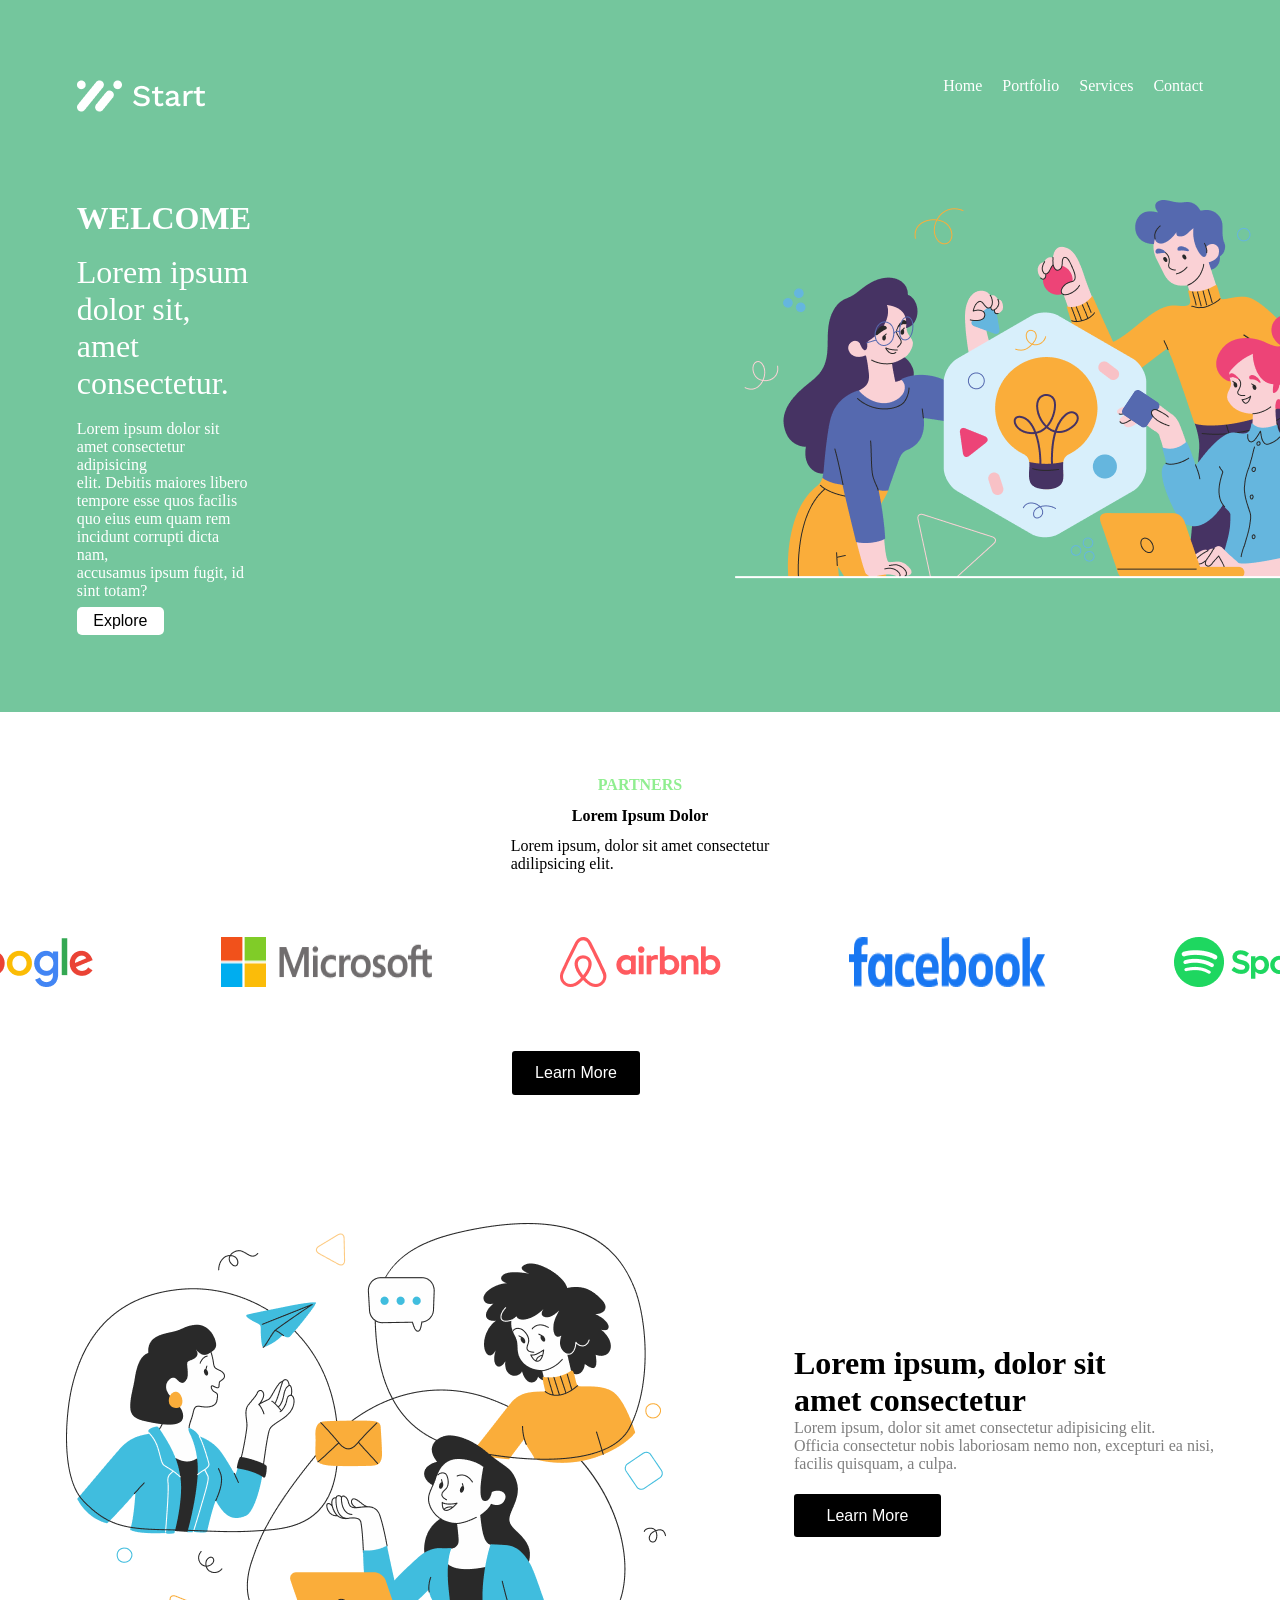
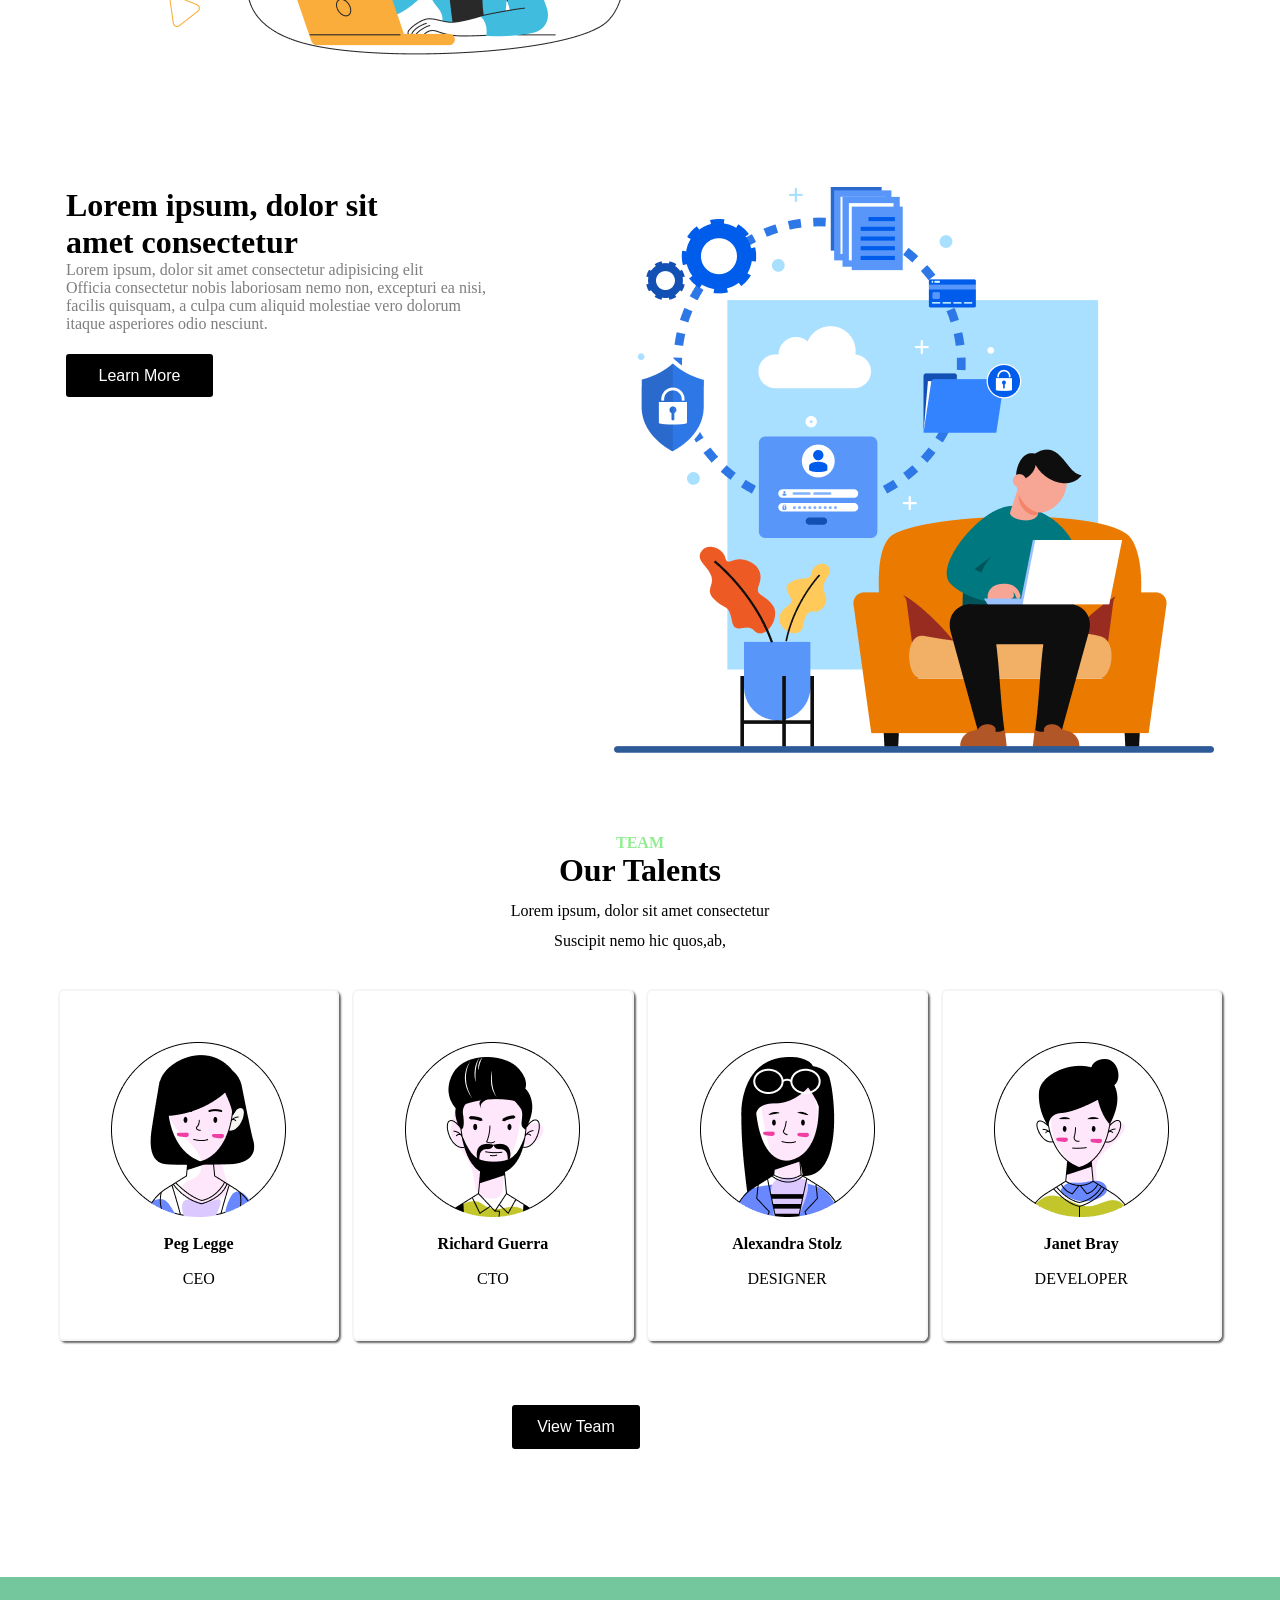
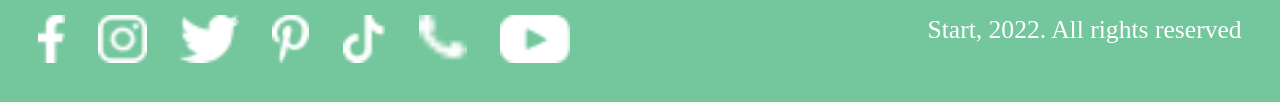
<file: index.html>
<!DOCTYPE html>
<html lang="en">

<head>
    <meta charset="UTF-8">
    <meta name="viewport" content="width=device-width, initial-scale=1.0">
    <title>Tech Landing Page</title>
    <link rel="stylesheet" href="/style.css">
    <!-- Basic Icons -->
    <link href="https://cdn.boxicons.com/3.0.8/fonts/basic/boxicons.min.css" rel="stylesheet">
    <!-- Filled Icons -->
    <link href="https://cdn.boxicons.com/3.0.8/fonts/filled/boxicons-filled.min.css" rel="stylesheet">
    <!-- Brand Icons -->
    <link href="https://cdn.boxicons.com/3.0.8/fonts/brands/boxicons-brands.min.css" rel="stylesheet">

</head>

<body>
      
   

    <div class="container1">
        <nav class="indexnav">
        <div class="logo"><img src="/startandlogo combine.png" alt=""></div>
        <div class="navlinks">
            <a href="index.html">Home</a>
            <a href="portfolio.html">Portfolio</a>
            <a href="services.html">Services</a>
            <a href="contact.html">Contact</a>

        </div>
    </nav>


        <div class="subcontainer1">
        <div class="herosection1">
            <h1>Welcome</h1>
            <p class="biglorem">Lorem ipsum dolor sit, <br> amet consectetur. </p>
            <p class="smalllorem">Lorem ipsum dolor sit amet consectetur adipisicing <br> elit. Debitis maiores libero
                tempore esse quos facilis <br> quo eius eum quam rem incidunt corrupti dicta nam, <br> accusamus ipsum
                fugit, id sint totam?</p>
            <button id="explore">Explore</button>
        </div>
        <div class="herosection2"><img src="/Firstgroup picture.png" alt="">
        </div>
        </div>
    </div>

    <main>
        <div class="partners">
            <p class="partner">Partners</p>
            <p class="loremblack">Lorem Ipsum Dolor</p>
            <p class="minilorem">Lorem ipsum, dolor sit amet consectetur <br> adilipsicing elit.</p>
        </div>

        <div class="brands">
            <img src="/googlelogo.png" alt="">
            <img src="/microsoftlogo.png" alt="">
            <img src="/airbnblogo.png" alt="">
            <img src="/Facebooklogo.png" alt="">
            <img src="/Spotify.png" alt="">
        </div>
        <button id="learn">Learn More</button>

        <div class="hero">
            <div class="her01">
                <img src="/Group(2) 3girls.png" alt="">
            </div>
            <div class="her02">
                <p class="lorembold">Lorem ipsum, dolor sit <br> amet consectetur</p>
                <p class="loremfaint">Lorem ipsum, dolor sit amet consectetur adipisicing elit. <br> Officia consectetur
                    nobis laboriosam nemo non, excepturi ea nisi, <br> facilis quisquam, a culpa.</p>
                <button id="learn2">Learn More</button>
            </div>
        </div>

        <div class="conatiner2">

            <div class="heroB">
                <div class="heroB1">
                    <p class="lorembold">Lorem ipsum, dolor sit <br> amet consectetur</p>
                    <p class="loremfaint">Lorem ipsum, dolor sit amet consectetur adipisicing elit <br> Officia
                        consectetur nobis laboriosam nemo non, excepturi ea nisi, <br> facilis quisquam, a culpa cum
                        aliquid molestiae vero dolorum <br> itaque asperiores odio nesciunt.</p>
                    <button id="learn2">Learn More</button>
                </div>
                <div class="heroB2">
                    <img src="/Group(3) sittingMan.png" alt="sittingman">
                </div>
            </div>

            <div class="team">
                <p class="partner">Team</p>
                <p class="lorembold">Our Talents</p>
                <p class="normal">Lorem ipsum, dolor sit amet consectetur </p>
                <p class="normal1">Suscipit nemo hic quos,ab,</p>
            </div>

            <div class="mugshots">
                <div class="mugshot">
                    <img src="/mugshot01.png" alt="">
                    <p class="name">Peg Legge</p>
                    <p class="rank">CEO</p>
                </div>
                <div class="mugshot">
                    <img src="/mugshot02.png" alt="">
                    <p class="name">Richard Guerra</p>
                    <p class="rank">CTO</p>
                </div>
                <div class="mugshot">
                    <img src="/mugshot03.png" alt="">
                    <p class="name">Alexandra Stolz</p>
                    <p class="rank">DESIGNER</p>
                </div>
                <div class="mugshot">
                    <img src="/Mugshot04.png" alt="">
                    <p class="name">Janet Bray</p>
                    <p class="rank">DEVELOPER</p>
                </div>
            </div>
            <button id="learn">View Team</button>
        </div>

    
        <footer>
            <div class="icons">
                <img src="/facebookicon.png" alt="fbicon">
                <img src="/IG icon.png" alt="igicon">
                <img src="/xicon.png" alt="xicon">
                <img src="/pinteresticon.png" alt="pinterest">
                <img src="/tiktok.png" alt="tiktok">
                <img src="/whatsappicon.png" alt="Whatsappicon">
                <img src="/Youtubeicon.png" alt="youtubeicon">
            </div>
            <div class="text"> <i class="bx-copyright"></i> <p>Start, 2022. All rights reserved</p></div>
        </footer>








    </main>

</body>

</html>
</file>
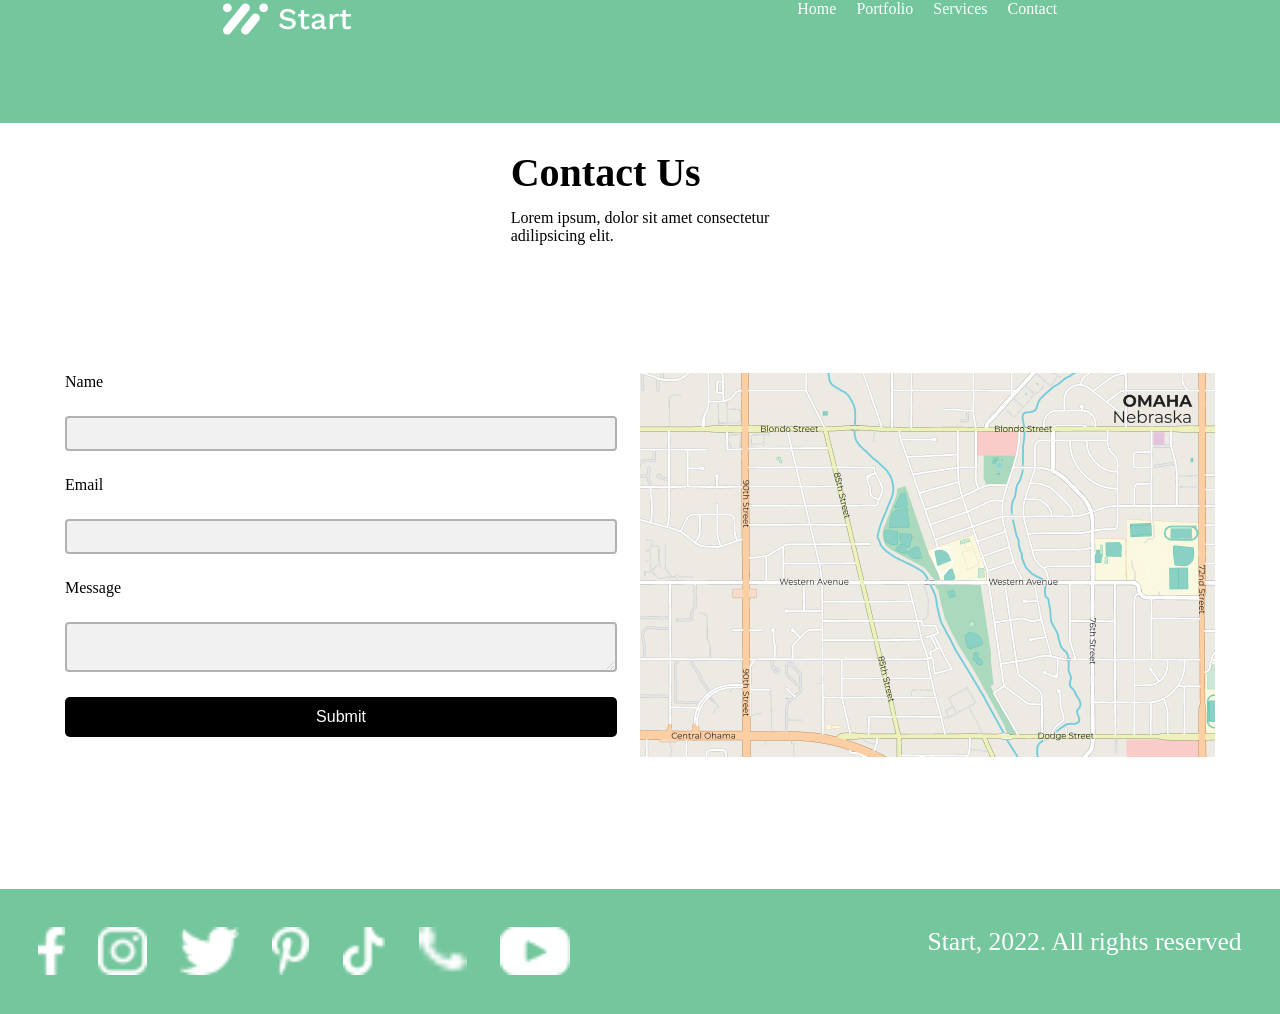
<file: contact.html>
<!DOCTYPE html>
<html lang="en">

<head>
    <meta charset="UTF-8">
    <meta name="viewport" content="width=device-width, initial-scale=1.0">
    <title>Contact</title>
    <link rel="stylesheet" href="/style.css">
    <!-- Basic Icons -->
    <link href="https://cdn.boxicons.com/3.0.8/fonts/basic/boxicons.min.css" rel="stylesheet">
    <!-- Filled Icons -->
    <link href="https://cdn.boxicons.com/3.0.8/fonts/filled/boxicons-filled.min.css" rel="stylesheet">
    <!-- Brand Icons -->
    <link href="https://cdn.boxicons.com/3.0.8/fonts/brands/boxicons-brands.min.css" rel="stylesheet">

</head>

<body>
    <nav>
        <div class="logo"><img src="/startandlogo combine.png" alt=""></div>
        <div class="navlinks">
            <a href="index.html">Home</a>
            <a href="portfolio.html">Portfolio</a>
            <a href="services.html">Services</a>
            <a href="contact.html">Contact</a>

        </div>
    </nav>

    <div class="contact">

        <div class="subcontact">
            <p class="contactbold">Contact Us</p>
            <p class="contactp">Lorem ipsum, dolor sit amet consectetur <br> adilipsicing elit.</p>
        </div>

        <div class="content">
            <div class="content1">
                <form action="">
                    <label for="">Name</label>

                    <input type="text" name="" id="">

                    <label for="">Email</label>

                    <input type="email" name="" id="">

                    <label for="">Message</label>

                    <textarea name="" id=""></textarea>

                    <button id="contactbtn">Submit</button>
                </form>

            </div>
            <div class="content2">
                <img src="/lastpagemap.png" alt="">

            </div>
        </div>


    </div>

    <footer>
        <div class="icons">
            <img src="/facebookicon.png" alt="fbicon">
            <img src="/IG icon.png" alt="igicon">
            <img src="/xicon.png" alt="xicon">
            <img src="/pinteresticon.png" alt="pinterest">
            <img src="/tiktok.png" alt="tiktok">
            <img src="/whatsappicon.png" alt="Whatsappicon">
            <img src="/Youtubeicon.png" alt="youtubeicon">
        </div>
        <div class="text"> <i class="bx bx-copyright"></i>
            <p>Start, 2022. All rights reserved</p>
        </div>
    </footer>





</body>

</html>
</file>
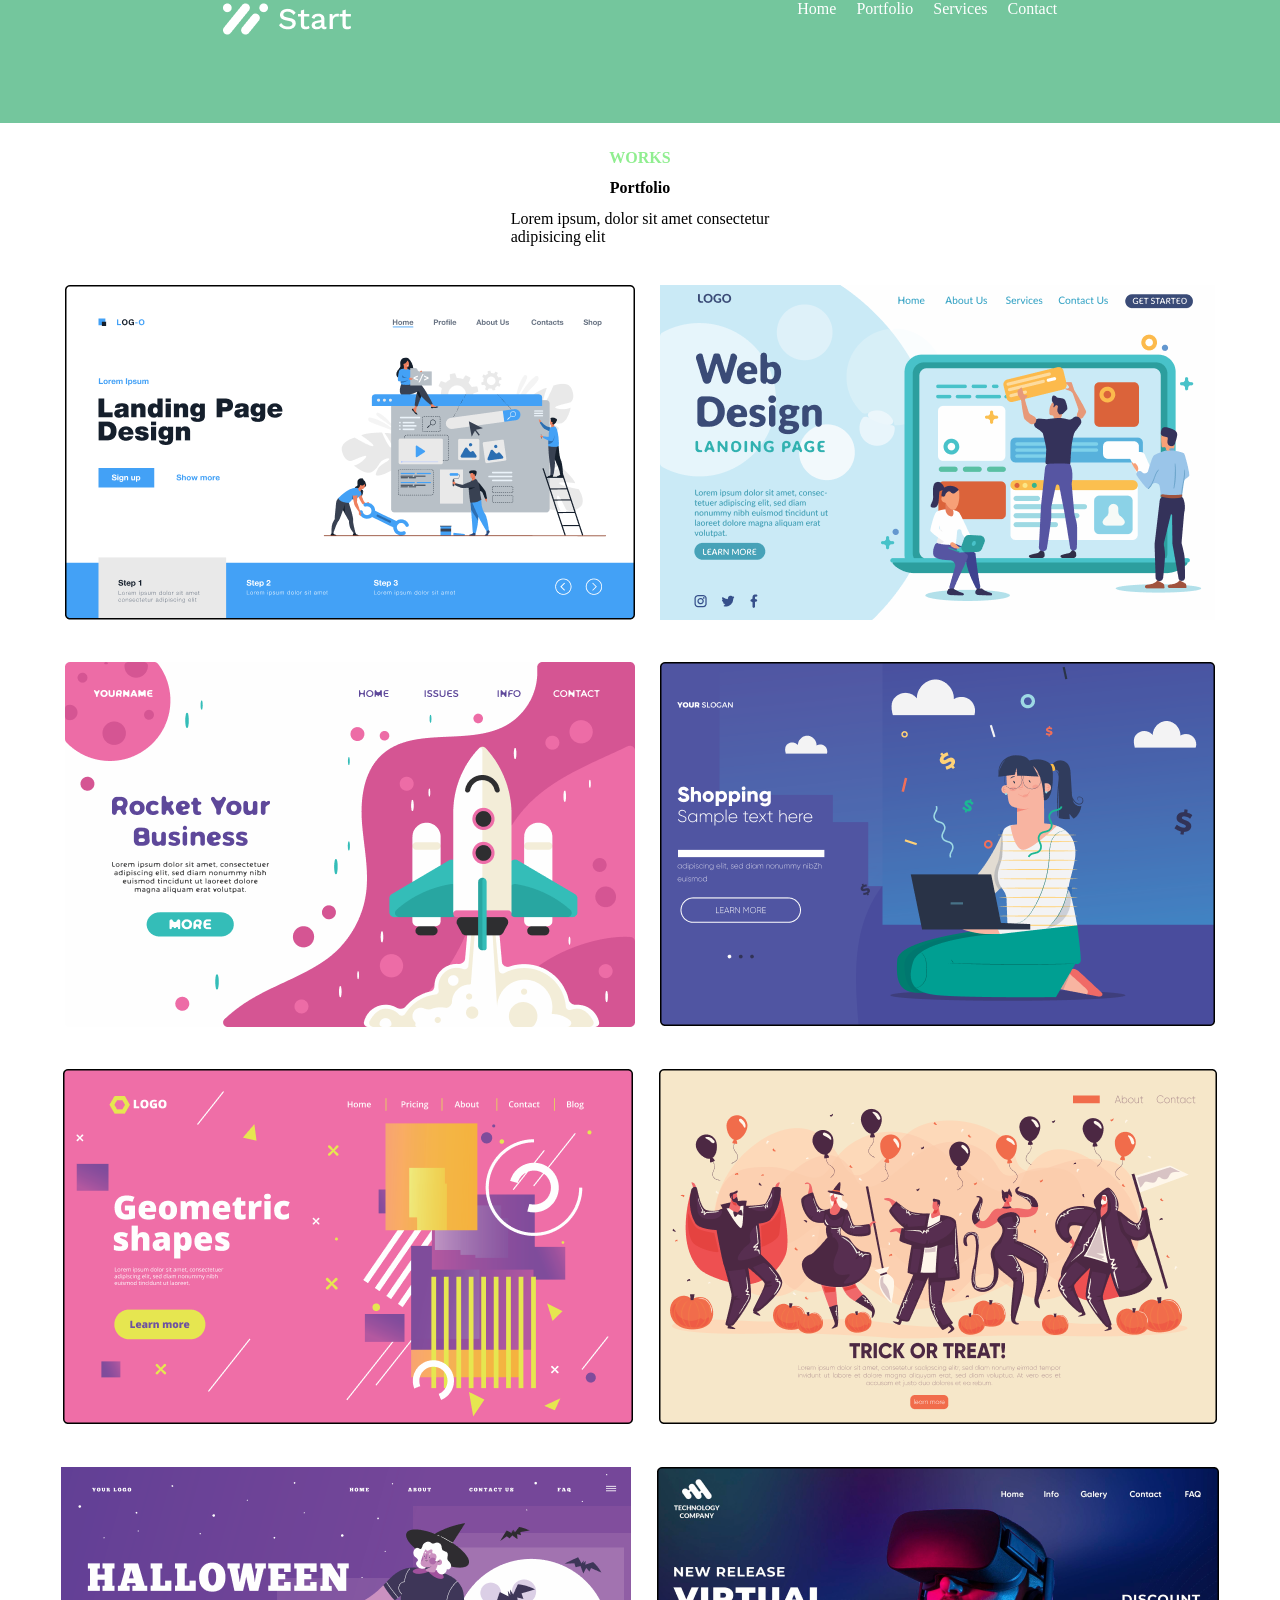
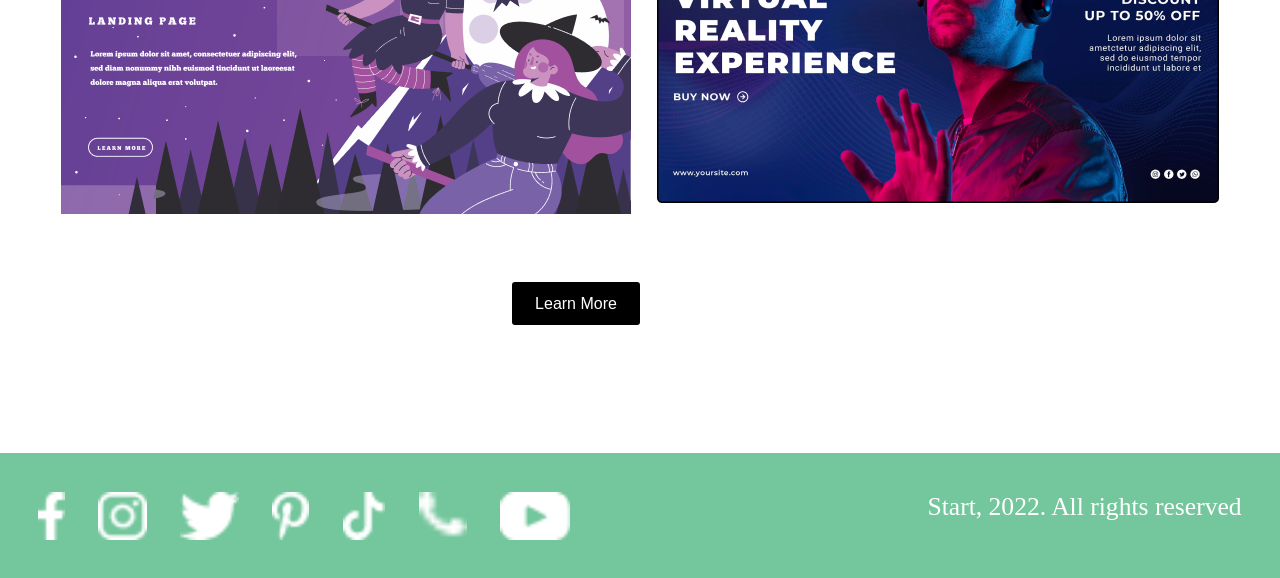
<file: portfolio.html>
<!DOCTYPE html>
<html lang="en">

<head>
    <meta charset="UTF-8">
    <meta name="viewport" content="width=device-width, initial-scale=1.0">
    <title>Portfolio</title>
    <link rel="stylesheet" href="/style.css">
    <!-- Basic Icons -->
    <link href="https://cdn.boxicons.com/3.0.8/fonts/basic/boxicons.min.css" rel="stylesheet">
    <!-- Filled Icons -->
    <link href="https://cdn.boxicons.com/3.0.8/fonts/filled/boxicons-filled.min.css" rel="stylesheet">
    <!-- Brand Icons -->
    <link href="https://cdn.boxicons.com/3.0.8/fonts/brands/boxicons-brands.min.css" rel="stylesheet">

</head>

<body>
    <nav>
        <div class="logo"><img src="/startandlogo combine.png" alt=""></div>
        <div class="navlinks">
            <a href="index.html">Home</a>
            <a href="portfolio.html">Portfolio</a>
            <a href="services.html">Services</a>
            <a href="contact.html">Contact</a>

        </div>
    </nav>
    <div class="container3">
        <div class="portfolio">
            <p class="portfoliogreen">WORKS</p>
            <p class="portfoliobold">Portfolio</p>
            <p class="portfoloP">Lorem ipsum, dolor sit amet consectetur <br> adipisicing elit </p>
        </div>
        <div class="graphics">
            <div class="images">
                <div class="frame1">
                    <img src="/dscdscd 1st frame.png" alt="">
                </div>
                <div class="frame2">
                    <img src="/secondframe.png" alt="">
                </div>
            </div>

            <div class="images">
                <div class="frame4">
                    <img src="/thirdframe.png" alt="">

                </div>
                <div class="frame4">
                    <img src="/Frame4.png" alt="">
                </div>
            </div>


            <div class="images">
                <div class="frame5">
                    <img src="/Frame 5.png" alt="">
                </div>
                <div class="6">
                    <img src="Frame 6.png" alt="">
                </div>
            </div>
            <div class="images">
                <div class="7">
                    <img src="/Frame7.png" alt="">
                </div>
                <div class="frame8">
                    <img src="/frame8.png" alt="">
                </div>
            </div>



        </div>
        <button id="learn">Learn More</button>

    </div>
    <footer>
        <div class="icons">
            <img src="/facebookicon.png" alt="fbicon">
            <img src="/IG icon.png" alt="igicon">
            <img src="/xicon.png" alt="xicon">
            <img src="/pinteresticon.png" alt="pinterest">
            <img src="/tiktok.png" alt="tiktok">
            <img src="/whatsappicon.png" alt="Whatsappicon">
            <img src="/Youtubeicon.png" alt="youtubeicon">
        </div>
        <div class="text"> <i class="bx bx-copyright"></i>
            <p>Start, 2022. All rights reserved</p>
        </div>
    </footer>





</body>

</html>
</file>
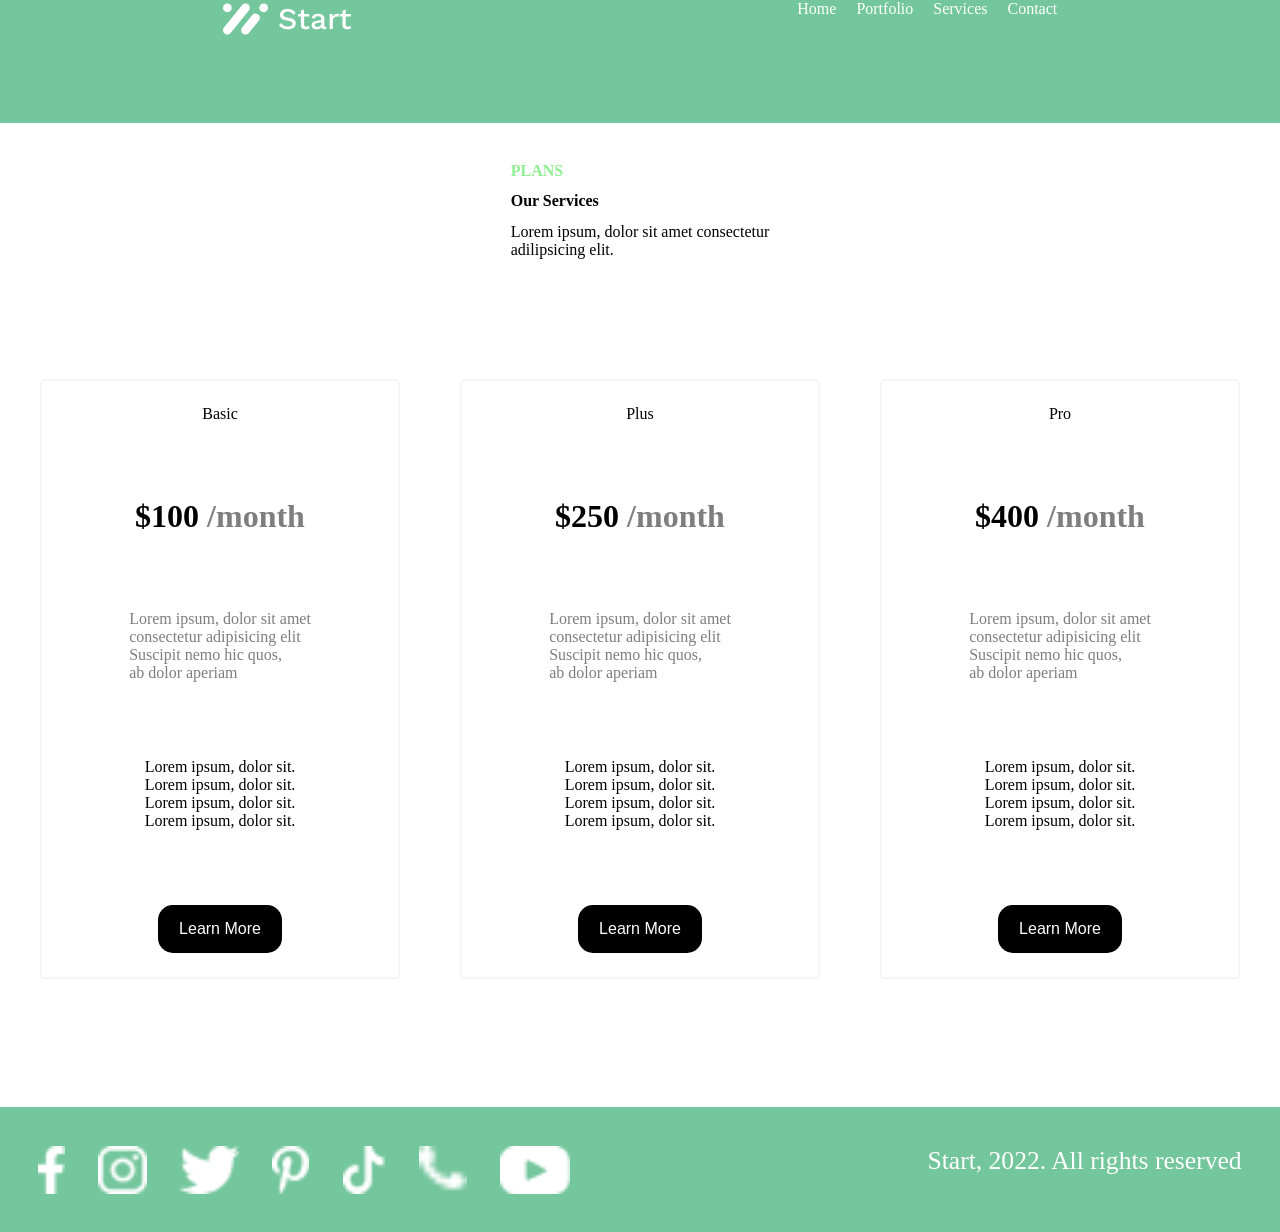
<file: services.html>
<!DOCTYPE html>
<html lang="en">

<head>
    <meta charset="UTF-8">
    <meta name="viewport" content="width=device-width, initial-scale=1.0">
    <title>Services</title>
    <link rel="stylesheet" href="/style.css">
    <!-- Basic Icons -->
    <link href="https://cdn.boxicons.com/3.0.8/fonts/basic/boxicons.min.css" rel="stylesheet">
    <!-- Filled Icons -->
    <link href="https://cdn.boxicons.com/3.0.8/fonts/filled/boxicons-filled.min.css" rel="stylesheet">
    <!-- Brand Icons -->
    <link href="https://cdn.boxicons.com/3.0.8/fonts/brands/boxicons-brands.min.css" rel="stylesheet">

</head>

<body>
    <nav>
        <div class="logo"><img src="/startandlogo combine.png" alt=""></div>
        <div class="navlinks">
            <a href="index.html">Home</a>
            <a href="portfolio.html">Portfolio</a>
            <a href="services.html">Services</a>
            <a href="contact.html">Contact</a>

        </div>
    </nav>
    <div class="services">
        <div class="services1">

            <p class="partner">PLANS</p>
            <p class="servicesbold">Our Services</p>
            <p class="servicesp">Lorem ipsum, dolor sit amet consectetur <br> adilipsicing elit.</p>


        </div>


        <div class="details">
            <div class="subdetails">
                <p>Basic</p>
                <p class="lorembold">$100 <span class="loremfaint">/month</span></p>
                <p class="loremfaint">Lorem ipsum, dolor sit amet <br> consectetur adipisicing elit <br> Suscipit
                    nemo hic quos, <br> ab dolor aperiam
                </p>
                <div class="sidenote">
                    <p> <i class="bx bx-check" style="color:#3b6d23;"></i>Lorem ipsum, dolor sit.</p>
                    <p> <i class="bx bx-check" style="color:#3b6d23;"></i>Lorem ipsum, dolor sit.</p>
                    <p> <i class="bx bx-check" style="color:#3b6d23;"></i>Lorem ipsum, dolor sit.</p>
                    <p> <i class="bx bx-check" style="color:#3b6d23;"></i>Lorem ipsum, dolor sit.</p>

                </div>

                <button id="servicesbtn">Learn More</button>


            </div>
            <div class="subdetails">
                <p>Plus</p>
                <p class="lorembold">$250 <span class="loremfaint">/month</span></p>
                <p class="loremfaint">Lorem ipsum, dolor sit amet <br> consectetur adipisicing elit <br> Suscipit
                    nemo hic quos, <br> ab dolor aperiam
                </p>
                <div class="sidenote">
                    <p> <i class="bx bx-check" style="color:#3b6d23;"></i>Lorem ipsum, dolor sit.</p>
                    <p> <i class="bx bx-check" style="color:#3b6d23;"></i>Lorem ipsum, dolor sit.</p>
                    <p> <i class="bx bx-check" style="color:#3b6d23;"></i>Lorem ipsum, dolor sit.</p>
                    <p> <i class="bx bx-check" style="color:#3b6d23;"></i>Lorem ipsum, dolor sit.</p>
                </div>

                <button id="servicesbtn">Learn More</button>


            </div>
            <div class="subdetails">
                <p>Pro</p>
                <p class="lorembold">$400 <span class="loremfaint">/month</span></p>
                <p class="loremfaint">Lorem ipsum, dolor sit amet <br> consectetur adipisicing elit <br> Suscipit
                    nemo hic quos, <br> ab dolor aperiam
                </p>
                <div class="sidenote">
                    <p> <i class="bx bx-check" style="color:#3b6d23;"></i>Lorem ipsum, dolor sit.</p>
                    <p> <i class="bx bx-check" style="color:#3b6d23;"></i>Lorem ipsum, dolor sit.</p>
                    <p> <i class="bx bx-check" style="color:#3b6d23;"></i>Lorem ipsum, dolor sit.</p>
                    <p> <i class="bx bx-check" style="color:#3b6d23;"></i>Lorem ipsum, dolor sit.</p>
                </div>

                <button id="servicesbtn">Learn More</button>


            </div>

        </div>


    </div>
    </div>

    </div>

    <footer>
        <div class="icons">
            <img src="/facebookicon.png" alt="fbicon">
            <img src="/IG icon.png" alt="igicon">
            <img src="/xicon.png" alt="xicon">
            <img src="/pinteresticon.png" alt="pinterest">
            <img src="/tiktok.png" alt="tiktok">
            <img src="/whatsappicon.png" alt="Whatsappicon">
            <img src="/Youtubeicon.png" alt="youtubeicon">
        </div>
        <div class="text"> <i class="bx bx-copyright"></i>
            <p>Start, 2022. All rights reserved</p>
        </div>
    </footer>


</body>

</html>
</file>
<file: style.css>
* {
    margin: 0;
    padding: 0;
    box-sizing: border-box;
}

.container1 {
    display: flex;
    flex-direction: column;
    justify-content: space-between;
    background: #74c69D;
    padding: 6%;

}


.subcontainer1 {
    display: flex;
    gap: 43%;
}




.indexnav {
    display: flex;
    justify-content: space-between;
}

nav {
    display: flex;
    justify-content: space-around;
    background: #74c69D;
    height: 123px;
}

a {
    text-decoration: none;
    color: white;
}

.navlinks {
    display: flex;
    gap: 20px;

}



h1 {
    text-transform: uppercase;
    font-size: 200%;
    color: white;
}

.biglorem {
    font-size: 200%;
    color: white;
    margin-top: 10%;

}

.smalllorem {
    color: white;
    margin-top: 10%;
}

#explore {
    background: white;
    color: black;
    width: 50%;
    padding: 3%;
    border-radius: 5px;
    border: none;
    font-size: 100%;
    margin-top: 4%;
}

.partners {
    display: flex;
    flex-direction: column;
    align-items: center;
}

.partner {
    text-transform: uppercase;
    color: lightgreen;
    margin-top: 5%;
    font-weight: bold;
}

.loremblack {
    font-weight: bolder;
    margin-top: 1%;

}

.minilorem {
    margin-top: 1%;
}

.brands {
    display: flex;
    justify-content: center;
    gap: 10%;
    margin-top: 5%;
}

#learn {
    background: black;
    color: white;
    width: 10%;
    padding: 1%;
    border-radius: 3px;
    border: none;
    font-size: 100%;
    margin-top: 5%;
    align-items: center;
    margin-left: 40%;
}

.hero {
    display: flex;
    align-items: center;
    justify-content: center;
    gap: 10%;
    margin-top: 10%;

}

.heroB {
    display: flex;
    margin-top: 10%;
    justify-content: center;
    gap: 10%;
}

.team {
    display: flex;
    flex-direction: column;
    align-items: center;
    margin-top: 1%;
}

.lorembold {
    font-weight: bolder;
    font-size: 200%;
}

.loremfaint {
    opacity: 50%;
}

.normal {
    margin-top: 1%;
}

.normal1 {
    margin-top: 1%;
}

#learn2 {
    background: black;
    color: white;
    width: 35%;
    padding: 3%;
    border-radius: 3px;
    border: none;
    font-size: 100%;
    margin-top: 5%;

}

.mugshots {
    display: flex;
    justify-content: center;
    margin-top: 3%;
    gap: 1%;
}

.mugshot {
    display: flex;
    flex-direction: column;
    align-items: center;
    padding: 4%;
    box-shadow: 2px 2px 2px dimgray;
    border: 2px solid whitesmoke;
    border-radius: 2%;
}

.name {
    font-weight: bold;
    margin-top: 10%;
}

.rank {
    margin-top: 10%;
}





.portfolio {
    display: flex;
    flex-direction: column;
    align-items: center;
}

.portfoliogreen{
    text-transform: uppercase;
    color: lightgreen;
    margin-top: 2%;
    font-weight: bold;
}

.portfoliobold {
    font-weight: bold;
    margin-top: 1%;
}

.portfoloP {
    margin-top: 1%;
}




.images {
    display: flex;
    justify-content: center;
    gap: 2%;
    margin-top: 3%;

}

.services {
    display: flex;
    flex-direction: column;
    align-items: center;
    margin-top: 2%;
}

.servicesbold {
    font-weight: bold;
    margin-top: 5%;
}

.servicesp {
    margin-top: 5%;
}


.details {
    display: flex;
    justify-content: center;
    gap: 5%;
}

.subdetails {
    display: flex;
    flex-direction: column;
    justify-content: space-between;
    align-items: center;
    margin-top: 10%;
    width: 400px;
    height: 600px;
    padding: 2%;
    border: 2px solid whitesmoke;
    border-radius: 5px;

}

#servicesbtn {
    background: black;
    color: white;
    width: 40%;
    padding: 5%;
    border-radius: 15px;
    border: none;
    font-size: 100%;

}

.contact {
    display: flex;
    flex-direction: column;
    align-items: center;
    margin-top: 2%;
}

.contactbold {
    font-size: 250%;
    font-weight: bold;

}

.contactp {
    margin-top: 5%;
}

.content {
    display: flex;
    justify-content: center;
    gap: 2%;
    margin-top: 10%;

}

.content1 {
    width: 575px;
    height: 116px;


}

form {
    display: flex;
    flex-direction: column;
    gap: 25px;


}



input {
    background: lightgray;
    opacity: 30%;
    border: 2px solid black;
    border-radius: 4px;
    height: 35px;


}

textarea {

    background: lightgray;
    opacity: 30%;
    border: 2px solid black;
    border-radius: 4px;
    height: 50px;


}

#contactbtn {
    background: black;
    color: white;
    width: 100%;
    padding: 2%;
    border-radius: 5px;
    border: none;
    font-size: 100%;

}


footer {

    display: flex;
    justify-content: space-between; 
     margin-top: 10%; 
    background: #74c69D;
     padding: 3%; 
    height: 125px;
    /* gap: 65%;  */
}
.icons {
    display: flex;
      gap: 10%;  
}

.text {
    display: flex;
    font-size: 160%; 
    color: white;
}
.bx-copyright{
    margin-top: 2%;
}
/* 
@media screen and (min-width:700px) {
   
   
.container1 {
    display: flex;
    flex-direction: column;
    justify-content: space-between;
    background: peachpuff;
    padding: 6%;

}
   
   
   
    
    main{
        background: blue;
    }
    
    nav{
        background: peachpuff;
    }
    footer{
        background: grey;
    }
    .container3{
        background: blueviolet;
    }

    .services{
        background: orangered;
    }

    .contact{
        background: greenyellow;
        flex-shrink: 3%;
    } 
body{
    background: peachpuff;
} 
} */
</file>
